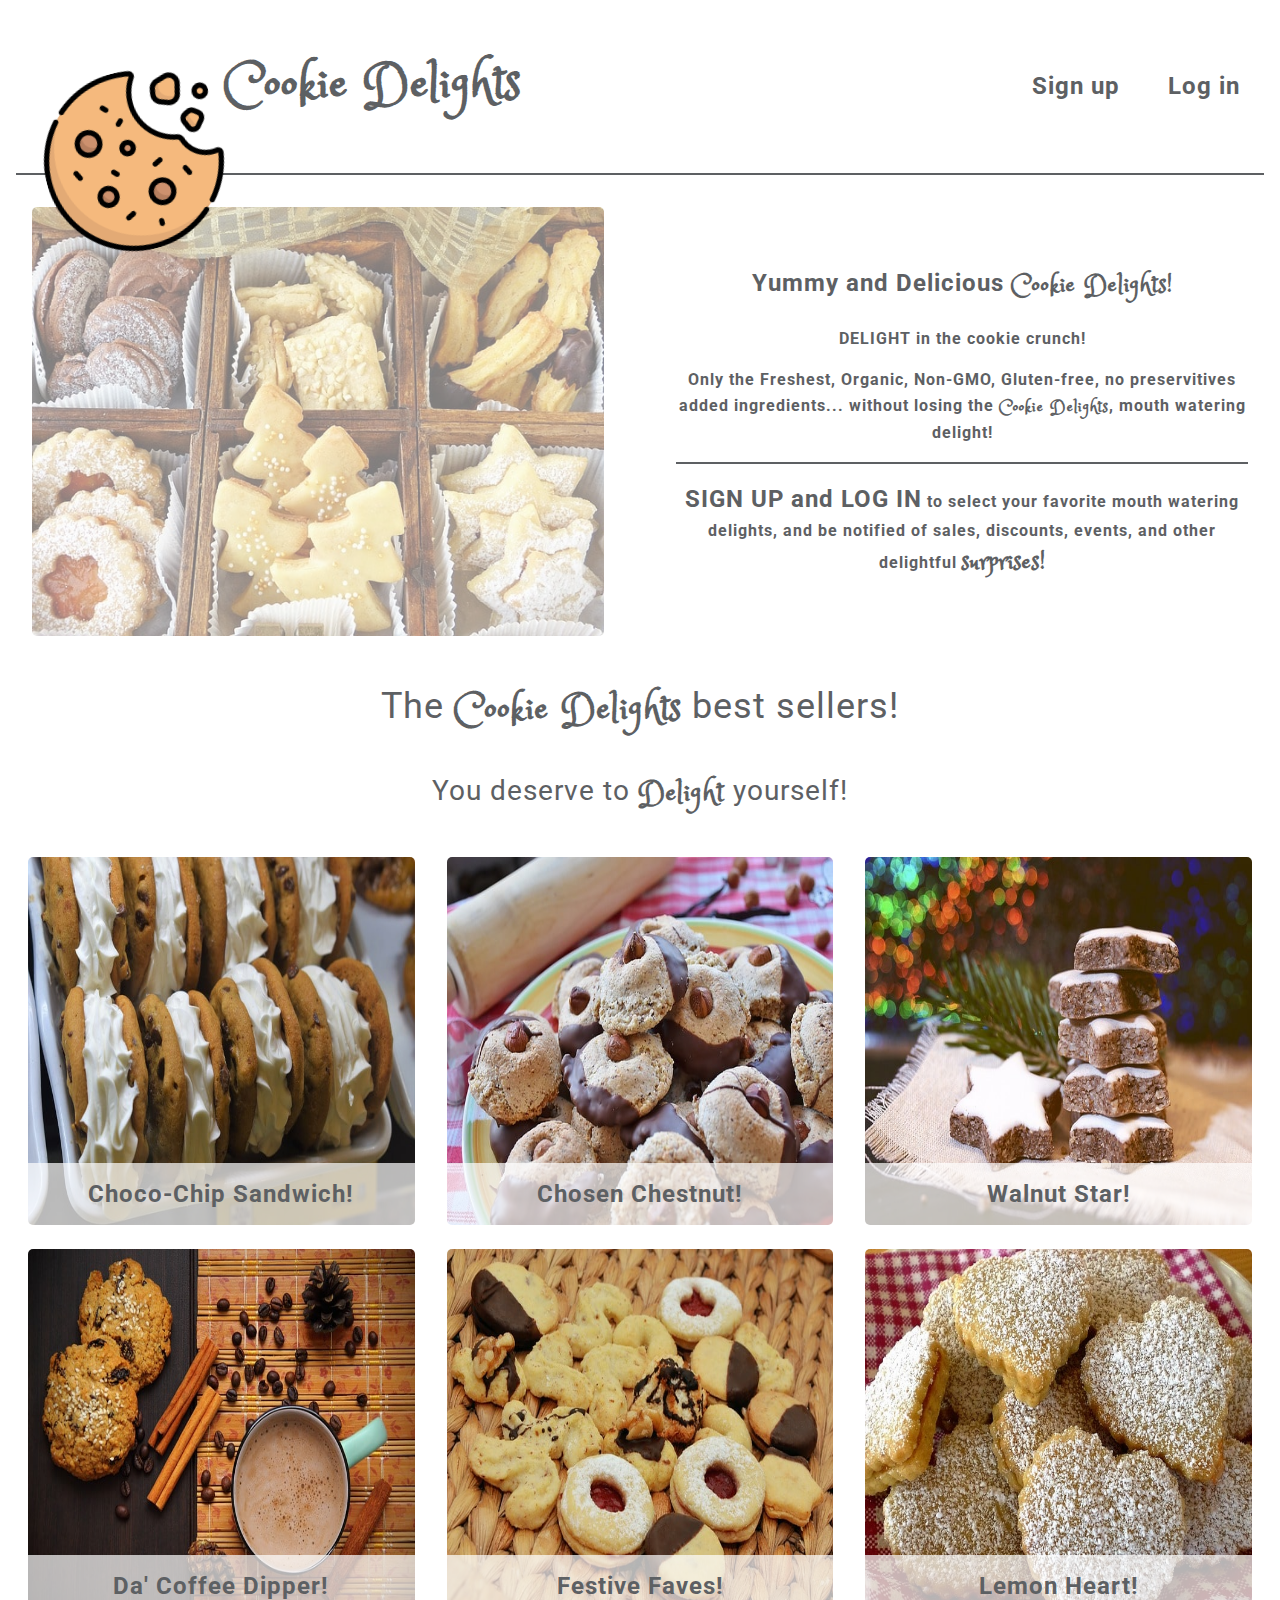
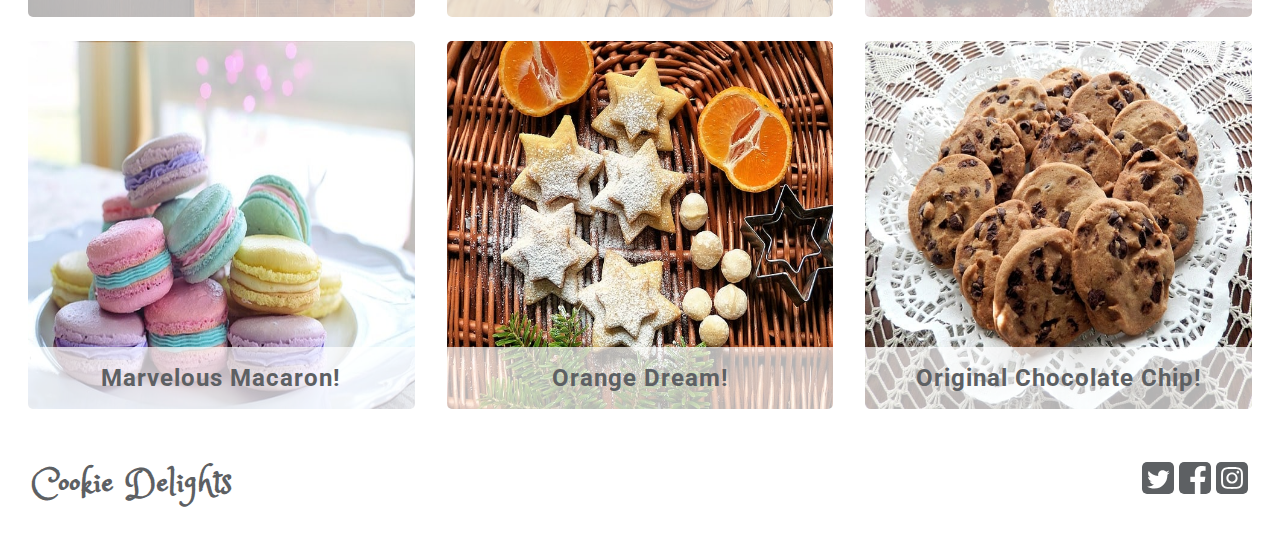
<file: index.html>
<!DOCTYPE html>
<html lang="en">
  <head>
    <meta charset="UTF-8" />
    <meta http-equiv="X-UA-Compatible" content="IE=edge" />
    <meta name="viewport" content="width=device-width, initial-scale=1.0" />
    <title>Cookie Delights</title>

    <link rel="preconnect" href="https://fonts.googleapis.com" />
    <link rel="preconnect" href="https://fonts.gstatic.com" crossorigin />
    <link
      href="https://fonts.googleapis.com/css2?family=Roboto&display=swap"
      rel="stylesheet"
    />
    <link
      href="https://fonts.googleapis.com/css2?family=Princess+Sofia&display=swap"
      rel="stylesheet"
    />
    <link rel="stylesheet" href="css/style.css" />
    <link rel="icon" href="img/favicon.png" />
  </head>
  <body id="top">
    <section class="main-container">
      <!-- MAIN HEADER START -->
      <header class="main-header">
        <h1 class="brand">Cookie Delights
          <img src="img/cookie-logo.png" alt="cookie logo"/>

        </h1>
        <nav>
          <ul class="navigation">
            <li id="sign-up">Sign up</li>
            <li id="log-in">Log in</li>
          </ul>
        </nav>


        <!-- SIGN UP FORM START  -->
        <section class="form-container animate hidden">
          <button class="form-close-btn" type="button">X</button>
          <div class="form-brand">
            <img src="img/cookie-logo.png" alt="cookie logo"/>

            <h1 class="brand">Cookie Delights</h1>
          </div>
          <p><strong>Sign up NOW!</strong></p>
          <div id="register-message" class="register-message"></div>
          <form
            id="register"
            class="form-input-container"
            name="st-register"
            netlify-honeypot="bot-field"
            data-netlify-recaptcha="true"
            data-netlify="true"
            method="POST"
          >
            <input
              class="hidden"
              type="text"
              name="bot-field"
              placeholder="Don't fill this out if you're human:"
            />

            <label for="name">Name:</label>
            <input type="text" name="name" maxlength="256" required />
            <!-- <label for="lastName">Last Name:</label>
            <input type="text" name="lastName" maxlength="256" required /> -->
            <label for="email">Email:</label>
            <input type="email" name="email" maxlength="256" required />
            <label for="password">Password:</label>
            <input type="password" name="password" maxlength="256" required />
            <!-- <div data-netlify-recaptcha="true"></div> -->
            <button type="submit">Sign up</button>
          </form>
        </section>

        <!-- SIGN UP FORM END -->

        <!-- LOG IN FORM START  -->
        <section class="form-container animate hidden">
          <button class="form-close-btn" type="button">X</button>
          <div class="form-brand">
            <img src="img/cookie-logo.png" alt="cookie logo"/>

            <h1 class="brand">Cookie Delights</h1>
          </div>
          <p>Welcome back! <strong>Log in NOW!</strong></p>
          <div id="login-message" class="login-message"></div>

          <form
            id="login"
            class="form-input-container"
            name="st-login"
            netlify-honeypot="bot-field"
            data-netlify-recaptcha="true"
            data-netlify="true"
            method="POST"
          >
            <input
              class="hidden"
              type="text"
              name="bot-field"
              placeholder="Don't fill this out if you're human:"
            />

            <!-- <label for="username">Username:</label>
            <input type="text" name="username" maxlength="256" required /> -->
            <label for="email">Email:</label>
            <input type="email" name="email" maxlength="256" required />
            <label for="password">Password:</label>
            <input
              id="password"
              type="password"
              name="password"
              maxlength="256"
              required
            />
            <!-- <div data-netlify-recaptcha="true"></div> -->
            <button type="submit">Log in</button>
          </form>
        </section>

        <!-- LOG IN FORM END -->
      </header>

      <!-- MAIN HEADER END -->
        <!-- CALL TO ACTION SECTION START -->
        <section>
          <header class="call-action-container">
            <img class="call-action-img"
              src="img/bakery-counter.jpg"
              alt="artisan ice cream selection"
            />
            <div class="call-action-text">
              <h2>
                Yummy and Delicious
                <span class="brand">Cookie Delights!</span>
              </h2>
              <p>DELIGHT in the cookie crunch!</p>
              <p>
                Only the Freshest, Organic, Non-GMO, Gluten-free, no
                preservitives added ingredients... without losing the
                <span class="brand">Cookie Delights</span>, mouth watering
                delight!
              </p>

              <p class="notify-text">
                <span class="increase-font">SIGN UP and LOG IN</span>
                to select your favorite mouth watering delights, and be notified
                of sales, discounts, events, and other delightful
                <span class="increase-font brand">surprises!</span>
              </p>
            </div>
          </header>
        </section>

        <!-- CALL TO ACTION SECTION END -->
      </div>
      <!-- MAIN SECTION START -->
      <section class="card-section-container">
        <header>
          <h2>The <span class="brand">Cookie Delights</span> best sellers!</h2>
          <h3>You deserve to <span class="brand">Delight</span> yourself!</h3>
        </header>
        <div class="card-container">
          <div class="card">
            <img src="img/choco-chip-sandwich.jpg" alt="chocolate chip sandwich" />
            <p class="card-img-text">Choco-Chip Sandwich!</p>
          </div>
          <div class="card">
            <img src="img/chosen-chestnut.jpg" alt="Chestnut thumbprint cookies" />
            <p class="card-img-text">Chosen Chestnut!</p>
          </div>
          <div class="card">
            <img src="img/walnut-star.jpg" alt="walnut star cookies" />
            <p class="card-img-text">Walnut Star!</p>
          </div>
          <div class="card">
            <img
              src="img/coffee-dipper.jpg"
              alt="coffee dipper cookie"
            />
            <p class="card-img-text">Da' Coffee Dipper!</p>
          </div>

          <div class="card">
            <img src="img/cookie-favorite.jpg" alt="assortment of cookies" />
            <p class="card-img-text">Festive Faves!</p>
          </div>

          <div class="card">
            <img src="img/lemon-heart.jpg" alt="lemon heart shaped cookies" />
            <p class="card-img-text">Lemon Heart!</p>
          </div>

          <div class="card">
            <img src="img/marvelous-macaron.jpg" alt="macaron sandwich" />
            <p class="card-img-text">Marvelous Macaron!</p>
          </div>

          <div class="card">
            <img src="img/orange-dream.jpg" alt="orange cookies" />
            <p class="card-img-text">Orange Dream!</p>
          </div>

          <div class="card">
            <img
              src="img/original-chocolate-dream.jpg"
              alt="chocolate chip cookies"
            />
            <p class="card-img-text">Original Chocolate Chip!</p>
          </div>
        </div>
      </section>
      <!-- MAIN SESCTION END -->

      <!-- FOOTER SECTION START -->
      <footer>
        <div class="footer-container">
          <h1 class="brand">Cookie Delights</h1>
          <div class="social">
            <a href="https://twitter.com"><img src="img/social/tweet.svg" alt="twitter link"></a>
            <a href="https://facebook.com"><img src="img/social/fb.svg" alt="facebook link"></a>
            <a href="https://instagram.com"><img src="img/social/instagram.svg" alt="instagram link"></a>
          
          
          </div>

          <!-- <a class="up-arrow" href="/">
            <img src="img/upArrow.svg" aria-hidden="true" alt="up arrow to top of page" />
          </a> -->
        </div>
      </footer>

      <!-- FOOTER SECTION END -->
    </section>
    <script src="js/main.js"></script>
  </body>
</html>
</file>
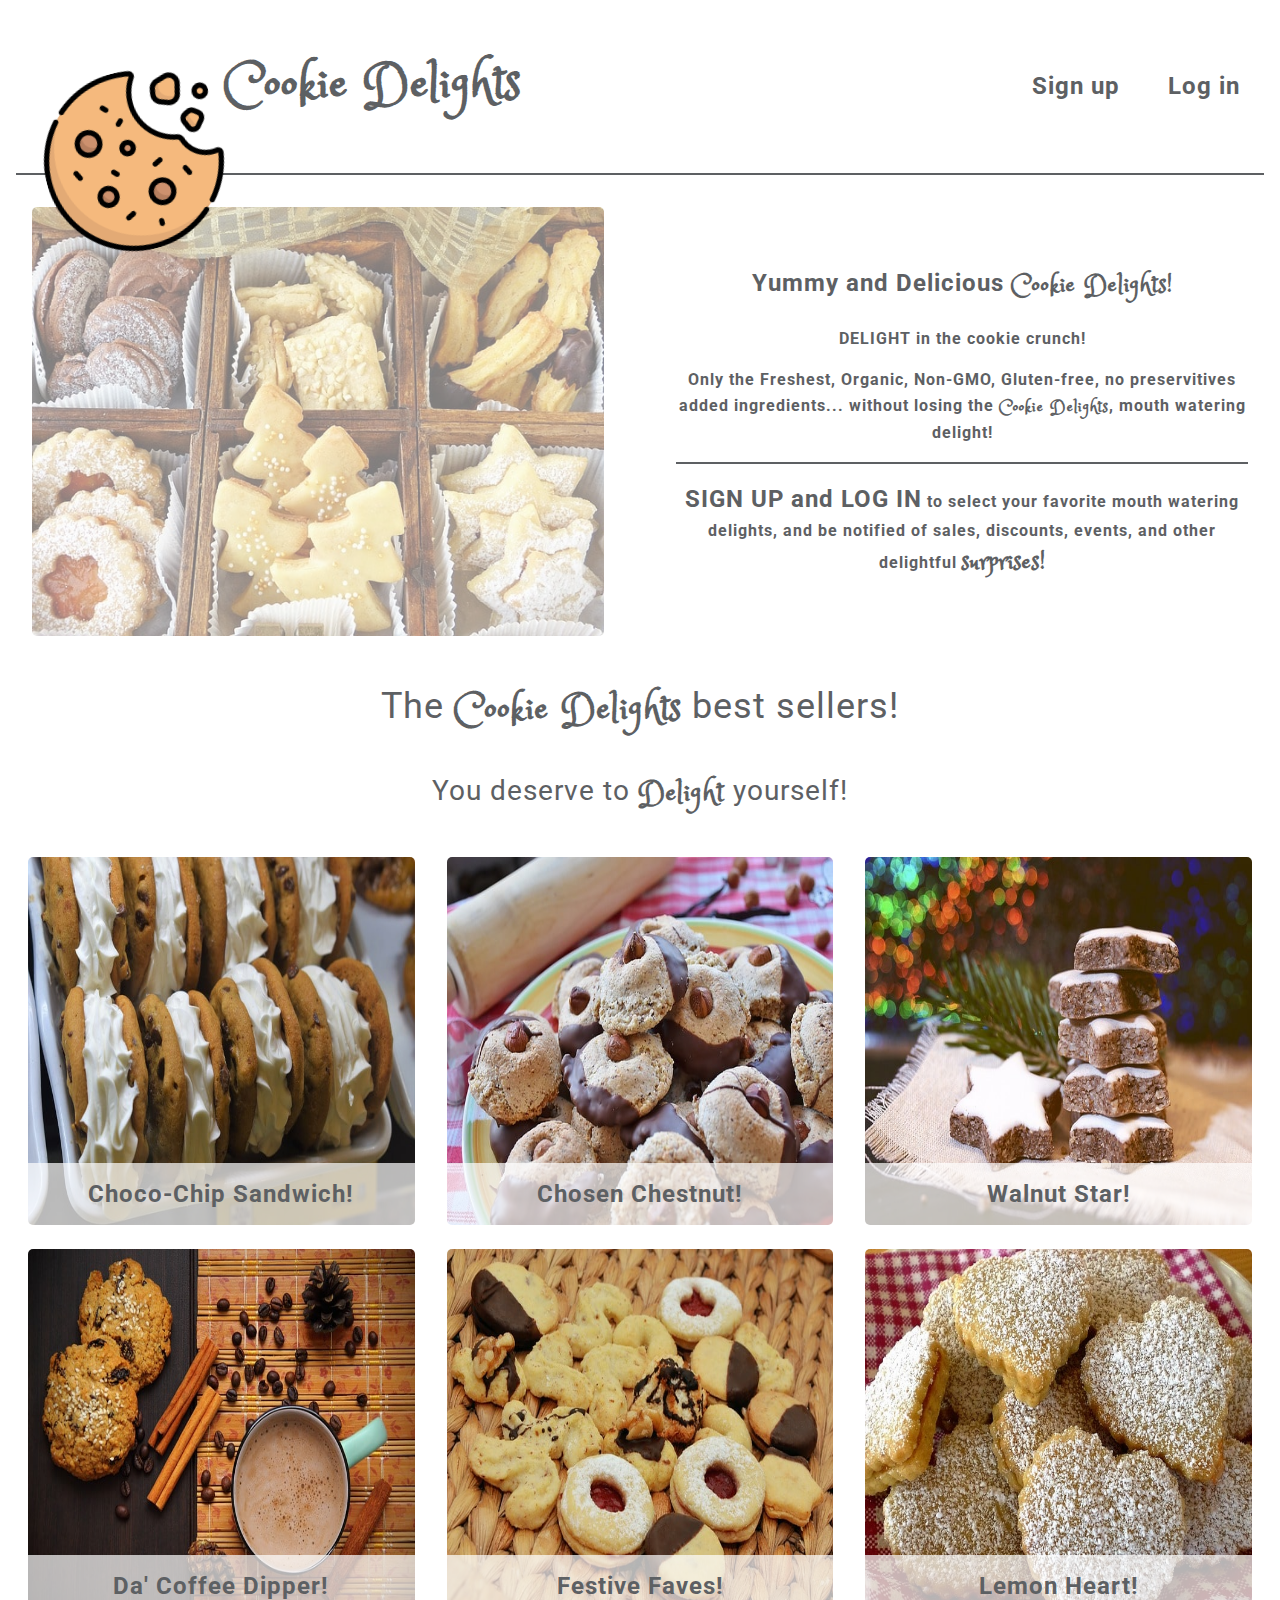
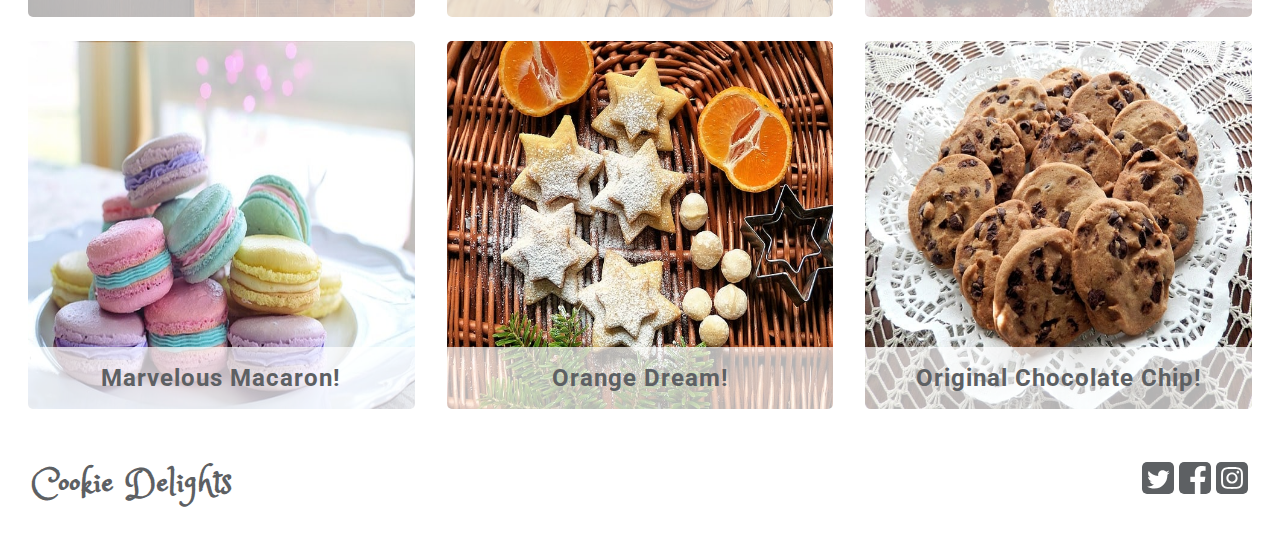
<file: welcome.html>
<!DOCTYPE html>
<html lang="en">
  <head>
    <meta charset="UTF-8" />
    <meta http-equiv="X-UA-Compatible" content="IE=edge" />
    <meta name="viewport" content="width=device-width, initial-scale=1.0" />
    <title>Cookie Delights</title>
    <link rel="preconnect" href="https://fonts.googleapis.com" />
    <link rel="preconnect" href="https://fonts.gstatic.com" crossorigin />
    <link
      href="https://fonts.googleapis.com/css2?family=Roboto&display=swap"
      rel="stylesheet"
    />
    <link
      href="https://fonts.googleapis.com/css2?family=Princess+Sofia&display=swap"
      rel="stylesheet"
    />
    <link rel="stylesheet" href="css/style.css" />
    <link rel="icon" href="img/favicon.png" />
  </head>
  <body id="top">
    <section class="main-container">
      <!-- MAIN HEADER START -->
      <header class="main-header">
        <h1 class="brand">
          Cookie Delights <img src="img/cookie-logo.png" alt="cookie logo" />
        </h1>
        <div id="welcome-name" class="welcome-message"></div>

        <!-- LOG OUT START -->
        <nav>
          <ul class="navigation">
            <li id="log-out">Log out</li>
          </ul>
        </nav>
        <!-- LOG OUT END -->
      </header>

      <!-- MAIN HEADER END -->

      <!-- CALL TO ACTION SECTION START -->
      <section>
        <div class="call-action-container">
          <img
            class="call-action-img"
            src="img/cookie-table.jpg"
            alt="cookies on table"
          />
          <div class="call-action-text">
            <h2>
              Check out our DELICIOUS
              <span class="brand">Cookie Delights!</span>
            </h2>
            <p>
              <span class="increase-font">Select</span> your favorite mouth
              watering delights, and be notified of sales, discounts, events,
              and other delightful
              <span class="increase-font brand">surprises!</span>
            </p>
          </div>
        </div>
      </section>

      <!-- CALL TO ACTION SECTION END -->

      <!-- MAIN SECTION START -->
      <section class="card-section-container">
        <div>
          <h2>The <span class="brand">Cookie Delights</span> delight!</h2>
          <h3>You deserve to treat yourself!</h3>
          <div class="select-container">
            <h3 class="brand select-text">Select your favorite!</h3>
            <div class="available-container">
              <p class="available">Available</p>
              <p class="unavailable">Unavailable</p>
            </div>
          </div>
        </div>

        <div class="card-container">
          <div class="card">
            <label for="choco-chip-sandwich">1</label>
            <input
              type="checkbox"
              id="choco-chip-sandwich"
              class="choco-chip-sandwich check-treat treat"
            />

            <p class="card-img-text available unavailable">
              Choco-Chip Sandwich!
            </p>
          </div>

          <div class="card">
            <label for="chosen-chestnut">2</label>
            <input
              type="checkbox"
              id="chosen-chestnut"
              class="chosen-chestnut check-treat treat"
            />

            <p class="card-img-text available">Chosen Chestnut!</p>
          </div>

          <div class="card">
            <label for="walnut-star">3</label>
            <input
              type="checkbox"
              id="walnut-star"
              class="walnut-star check-treat treat"
            />

            <p class="card-img-text available">Walnut Star!</p>
          </div>
          <div class="card">
            <label for="coffee-dipper">4</label>
            <input
              type="checkbox"
              id="coffee-dipper"
              class="coffee-dipper check-treat treat"
            />

            <p class="card-img-text available">Da' Coffee Dipper!</p>
          </div>

          <div class="card">
            <label for="cookie-favorite">5</label>
            <input
              type="checkbox"
              id="cookie-favorite"
              class="cookie-favorite check-treat treat"
            />

            <p class="card-img-text available unavailable">Festive Faves!</p>
          </div>

          <div class="card">
            <label for="lemon-heart">6</label>
            <input
              type="checkbox"
              id="lemon-heart"
              class="lemon-heart check-treat treat"
            />

            <img alt="waffle bowl with ice cream" />
            <p class="card-img-text available">Lemon Heart!</p>
          </div>

          <div class="card">
            <label for="marvelous-macaron">7</label>
            <input
              type="checkbox"
              id="marvelous-macaron"
              class="marvelous-macaron check-treat treat"
            />

            <p class="card-img-text available">Marvelous Macaron!</p>
          </div>

          <div class="card">
            <label for="orange-dream">8</label>
            <input
              type="checkbox"
              id="orange-dream"
              class="orange-dream check-treat treat"
            />

            <p class="card-img-text available">Orange Dream!</p>
          </div>

          <div class="card">
            <label for="original-chocolate-dream"
              >original-chocolate-dream</label
            >
            <input
              type="checkbox"
              id="original-chocolate-dream"
              class="original-chocolate-dream check-treat treat"
            />

            <p class="card-img-text available">Original Chocolate Chip!</p>
          </div>
        </div>
      </section>
      <!-- MAIN SESCTION END -->

      <!-- FOOTER SECTION START -->
      <footer>
        <div class="footer-container">
          <h1 class="brand">Cookie Delights</h1>

          <div class="social">
            <a href="https://twitter.com"
              ><img src="img/social/tweet.svg" alt="twitter link"
            /></a>
            <a href="https://facebook.com"
              ><img src="img/social/fb.svg" alt="facebook link"
            /></a>
            <a href="https://instagram.com"
              ><img src="img/social/instagram.svg" alt="instagram link"
            /></a>
          </div>

          <!-- <a class="up-arrow" href="/"
            ><img
              src="img/upArrow.svg"
              aria-hidden="true"
              alt="link to top of page"
          /></a> -->
        </div>
      </footer>

      <!-- FOOTER SECTION END -->
    </section>
    <script src="js/welcome.js"></script>
  </body>
</html>
</file>
<file: css/style.css>
:root {
  --light-font-color: #fff;
  --light-background: rgba(255, 255, 255, 0.7);
  --dark-dark: #000;
  --dark-dark-background: rgba(0, 0, 0, 0.7);
  --font-color: #986a4f;
  --font-color: #5d6063;
  --mid-background: rgb(245, 185, 125, 0.5);
  --mid-light-background: rgb(245, 185, 125, 0.9);
  --dark-background: #f5b97d;
  --green: #6ea372;
  --red: #bf484f;
}

/* GENERAL */
* {
  box-sizing: border-box;
}

.card label {
  display: none;
}

html {
  scroll-behavior: smooth;
}
html {
  height: 100vh;
}

body {
  max-width: 1440px;
  margin: 0 auto;
  background: var(--light-background);
  background-size: cover;
  color: var(--font-color);
  font-family: "Roboto", sans-serif;
  height: 100vh;
  line-height: 1.6;
  letter-spacing: 1px;
  font-weight: bold;
}

a,
li {
  text-decoration: none;
  color: inherit;
  font-size: 1.5rem;
  transition: all 300ms ease;
  display: inline-block;
  position: relative;
  z-index: 1;
}
a:hover,
li:hover {
  cursor: pointer;
  transform: translateY(-5px);
}

li {
  list-style: none;
}

img {
  border-radius: 5px;
}

.brand {
  font-family: "Princess Sofia", cursive;
  font-weight: bold;
  color: var(--font-color);
  text-shadow: none;
  position: relative;
}

.brand img {
  transform: rotate(-15deg);
  position: absolute;
  z-index: 1;
  top: 30%;
  left: -180px;
}

button {
  padding: 0.5em 2.5em;
  transition: all 300ms ease;
  background: var(--light-font-color);
  color: var(--font-color);
  border: 2px solid var(--font-color);
  font-size: 1.5rem;
  border-radius: 5px;
}

button:hover {
  cursor: pointer;
  background: var(--font-color);
  color: var(--light-font-color);
  border: 2px solid transparent;
}

.increase-font {
  font-size: 1.5rem;
}

/* LAYOUT */

.container,
.call-action-container,
.main-container {
  background: var(--light-background);
  margin: 0 1rem;
}

.main-container {
  padding: 1em 0 0;
}

/* HEADER */

.main-header {
  display: flex;
  justify-content: space-between;
  align-items: center;
  flex-wrap: wrap;
  padding: 0 0 1em 1em;
  padding-bottom: 1em;
  margin-bottom: 2em;
  border-bottom: 2px solid var(--font-color);
  position: relative;
}

.main-header h1 {
  font-size: 3rem;
  margin-left: 4em;
}

/* NAV */

.navigation {
  display: flex;
}
.navigation li {
  padding: 1em;
}

/* FORM */

.form-container {
  background: var(--light-font-color);
  width: 350px;
  padding: 1em;
  position: absolute;
  top: 8px;
  right: 24px;
  z-index: 2;
  border: 2px solid var(--font-color);
  box-shadow: 0 4px 8px -4px var(--font-color);
  border-radius: 5px;
}

.form-container p {
  text-align: center;
}

.form-input-container {
  display: flex;
  flex-direction: column;
  background: var(--light-font-color);
  padding: 1em;
  border-radius: 5px;
}

.form-brand {
  display: flex;
  justify-content: center;
  align-items: center;
  margin-top: 1em;
}

.form-brand h1 {
  font-size: 2rem;
  margin: 0;
}

.form-brand img {
  width: 80px;
  top: 15%;
  left: -6%;
  position: absolute;
}

.form-close-btn {
  font-size: 1.2em;
  padding: 0.1em 0.3em 0;
  font-weight: bold;
}

.hidden {
  display: none;
}

/* Add Zoom Animation */
.animate {
  animation: animatezoom 300ms;
  transform-origin: top center;
}

@keyframes animatezoom {
  from {
    opacity: 0;
  }
  to {
    opacity: 1;
  }
}

input {
  padding: 1em;
  color: inherit;
  font-family: inherit;
  transition: all 300ms ease;
  margin-bottom: 1em;
  font-size: 1rem;
  font-weight: bold;
  border: 2px solid var(--font-color);
  border-radius: 5px;
}

input:hover {
  border: 2px solid var(--font-color);
}

input:focus {
  outline: none;
}

.login-message,
.register-message {
  font-size: 0.8rem;
  text-align: center;
  padding: 0.5rem 0;
  border: 2px solid var(--light-background);
  margin-bottom: 2em;
  color: var(--light-font-color);
  background: var(--font-color);
  letter-spacing: 1px;
}

/* CALL TO ACTION */

.call-action-container {
  display: flex;
  align-items: center;
  flex-wrap: wrap;
  justify-content: space-between;
  /* gap: 1%; */
  /* padding: 3em; */
  position: relative;
}

.call-action-container img {
  max-width: 47%;
  opacity: 0.5;
}

.call-action-text {
  max-width: 47%;
  text-align: center;
}

.notify-text {
  font-weight: bold;
  padding-top: 1em;
  border-top: 2px solid var(--font-color);
}

/* MAIN */

.card-section-container {
  /* background: var(--mid-background); */
  text-align: center;
  font-size: 1.5rem;
  font-weight: bold;
  padding-top: 0.5em;
}

.card-section-container h2,
.card-section-container h3 {
  color: var(--font-color);
  text-shadow: none;
  font-weight: 400;
}

.card-container {
  display: flex;
  flex-wrap: wrap;
  justify-content: space-between;
}

.card {
  background: var(--light-background);
  width: 31%;
  min-height: 368px;
  margin: 0.5em;
  transition: all 300ms ease;
  overflow: hidden;
  position: relative;
}

.card img {
  width: 100%;
  height: 100%;
  border-radius: 5px;
}

.card-img-text {
  background: var(--light-background);
  position: absolute;
  bottom: 0;
  margin: 0;
  padding: 0.5em 0;
  width: 100%;
  z-index: 1;
  font-weight: bold;
}

/* FOOTER */

.footer-container {
  display: flex;
  justify-content: space-between;
  padding: 1em;
  align-items: center;
}

.up-arrow {
  width: 60px;
}

/* .social {
  margin-right: 8em;
} */

.social img {
  width: 2rem;
}

/* 
///////////////////////////////////////
// Welcome.html
///////////////////////////////////////
*/

/* HEADER */

.welcome-message {
  font-size: 1.5rem;
  text-align: center;
  font-weight: bold;
  position: relative;
  z-index: 10;
}

/* CALL TO ACTION */

/* MAIN */

.select-text {
  border-top: 2px solid var(--font-color);
  padding: 1em 0;
  padding-bottom: 0;
  font-weight: bold;
  font-size: 2rem;
  margin-bottom: 0;
}

.available-container {
  display: flex;
  justify-content: center;
  align-items: center;
}

.available {
  background: var(--green);
  color: var(--light-font-color);
  padding: 0.5em;
}

.unavailable {
  background: var(--red);
  color: var(--light-font-color);
  padding: 0.5em;
  transform: none;
  cursor: default;
}

.select-container {
  position: relative;
}

input[type="checkbox"] {
  appearance: none;
  margin: 0;
  padding: 0;
  width: 100%;
  height: 100%;
  outline: none;
  transition: border 300ms ease;
}

input.treat {
  border: none;
  transition: transform 300ms ease;
}

input.treat:hover {
  transform: scale(1.1);
  cursor: pointer;
}

input[type="checkbox"]:checked {
  border: 8px dashed var(--font-color);
  transform: none;
}

/*  SWEET TREAT CARD IMAGES */

.choco-chip-sandwich {
  background: url(../img/choco-chip-sandwich.jpg) no-repeat;
  background-size: cover;
}

.chosen-chestnut {
  background: url(../img/chosen-chestnut.jpg) no-repeat;
  background-size: cover;
}

.walnut-star {
  background: url(../img/walnut-star.jpg) no-repeat;
  background-size: cover;
}

.coffee-dipper {
  background: url(../img/coffee-dipper.jpg) no-repeat;
  background-size: cover;
}

.cookie-favorite {
  background: url(../img/cookie-favorite.jpg) no-repeat;
  background-size: cover;
}

.lemon-heart {
  background: url(../img/lemon-heart.jpg) no-repeat;
  background-size: cover;
}

.marvelous-macaron {
  background: url(../img/marvelous-macaron.jpg) no-repeat;
  background-size: cover;
}

.orange-dream {
  background: url(../img/orange-dream.jpg) no-repeat;
  background-size: cover;
}

.original-chocolate-dream {
  background: url(../img/original-chocolate-dream.jpg) no-repeat;
  background-size: cover;
}

/* 
///////////////////////////////////////
// Media Query -- Responsive Design
///////////////////////////////////////
*/

@media (max-width: 1100px) {
  .main-header {
    flex-direction: column;
    margin-bottom: 0;
  }

  .main-header h1 {
    font-size: 3rem;
    margin-left: 0;
  }

  /* .main-header img {
    transform: rotate(-15deg);
    position: absolute;
    z-index: 1;
    top: 0;
    left: 25%;
  } */

  .card {
    width: 45.5%;
  }

  .navigation {
    padding: 0;
  }
}

@media (max-width: 863px) {
  /* HEADER */

  /* FORM */

  .form-container {
    top: 8px;
    left: 50%;
    transform: translateX(-50%);
  }

  /* CALL TO ACTION */

  .call-action-container img {
    max-width: 100%;
    width: 100%;
  }

  .call-action-text {
    max-width: 100%;
    width: 100%;
    order: 1;
    margin-bottom: 2em;
  }

  .call-action-img {
    order: 2;
  }
}

/*
///////////////////////////////////////
// Welcome.html
///////////////////////////////////////
*/

@media (max-width: 800px) {
  .card {
    width: 100%;
  }
}

@media (max-width: 633px) {
  .social {
    margin-right: 0;
  }

  .brand img {
    max-width: 100px;
    top: 40%;
    left: -35%;
  }
}
@media (max-width: 520px) {
  .brand img {
    max-width: 100px;
    top: 90%;
    left: -15%;
  }
}

@media (max-width: 375px) {
  /* 
///////////////////////////////////////
// Welcome.html
///////////////////////////////////////
*/

  .select-text {
    text-align: center;
    padding-left: 1em;
    margin-bottom: 2em;
  }
}
</file>
